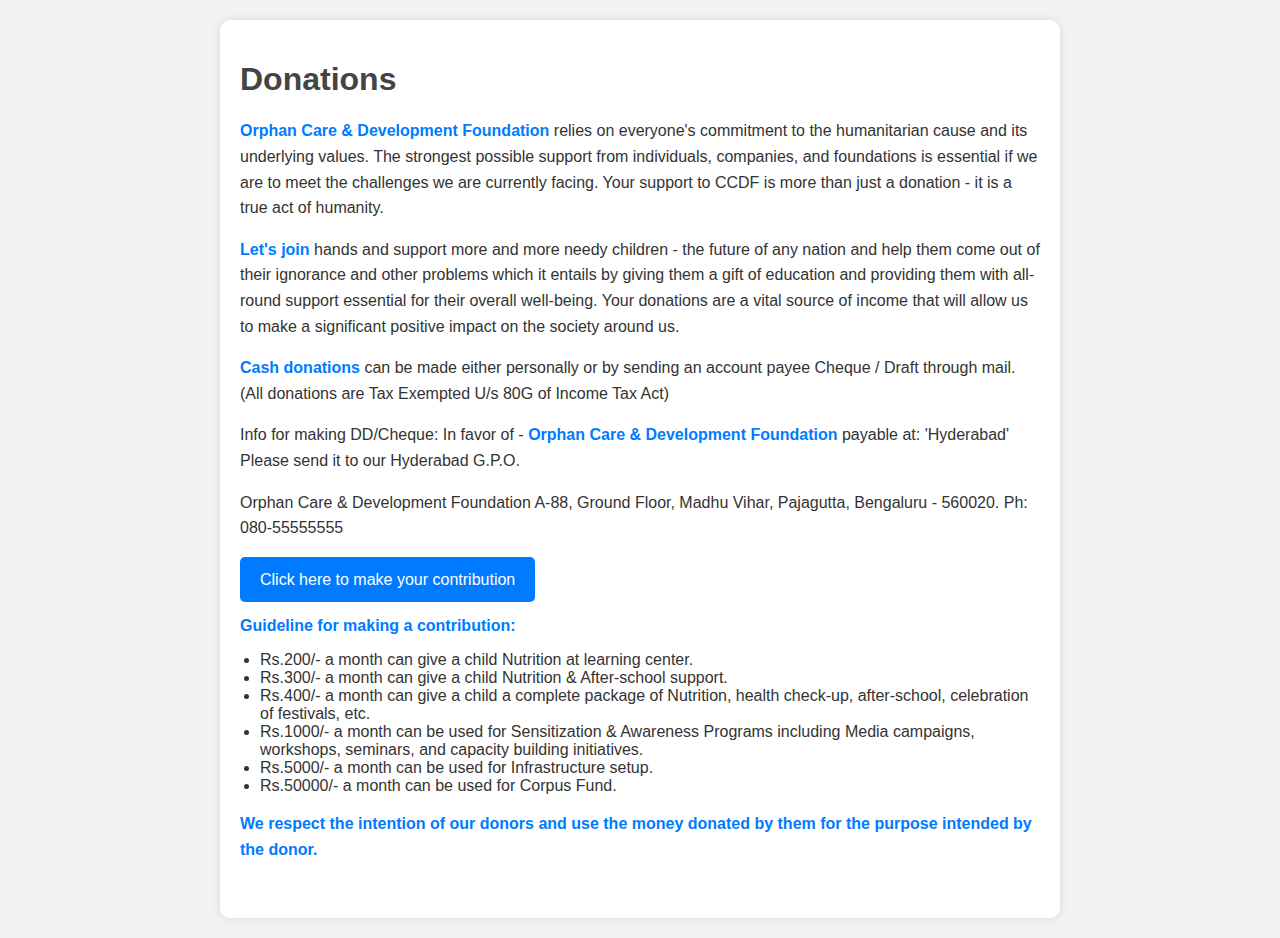
<file: donation.html>
<!DOCTYPE html>
<html lang="en">
<head>
    <meta charset="UTF-8">
    <meta name="viewport" content="width=device-width, initial-scale=1.0">
    <title>Donations</title>
    <link rel="stylesheet" href="dono.css">
</head>
<body>

    <div class="ui container">
        <div class="ui grid">
            <div class="twelve wide column">
                <h1>Donations</h1>
                <p><strong>Orphan Care & Development Foundation</strong> relies on everyone's commitment to the humanitarian cause and its underlying values. The strongest possible support from individuals, companies, and foundations is essential if we are to meet the challenges we are currently facing. Your support to CCDF is more than just a donation - it is a true act of humanity.</p>
                <p><strong>Let's join</strong> hands and support more and more needy children - the future of any nation and help them come out of their ignorance and other problems which it entails by giving them a gift of education and providing them with all-round support essential for their overall well-being. Your donations are a vital source of income that will allow us to make a significant positive impact on the society around us.</p>

                <p><strong>Cash donations</strong> can be made either personally or by sending an account payee Cheque / Draft through mail. (All donations are Tax Exempted U/s 80G of Income Tax Act)</p>
                <p>Info for making DD/Cheque: In favor of - <strong>Orphan Care & Development Foundation</strong> payable at: 'Hyderabad' Please send it to our Hyderabad G.P.O.</p>
                <p>Orphan Care & Development Foundation A-88, Ground Floor, Madhu Vihar, Pajagutta, Bengaluru - 560020. Ph: 080-55555555</p>
                
                <p><a class="fluid ui button" href="donationapplication.html">Click here to make your contribution</a></p>

                <strong>Guideline for making a contribution:</strong>
                <ul>
                    <li>Rs.200/- a month can give a child Nutrition at learning center.</li>
                    <li>Rs.300/- a month can give a child Nutrition & After-school support.</li>
                    <li>Rs.400/- a month can give a child a complete package of Nutrition, health check-up, after-school, celebration of festivals, etc.</li>
                    <li>Rs.1000/- a month can be used for Sensitization & Awareness Programs including Media campaigns, workshops, seminars, and capacity building initiatives.</li>
                    <li>Rs.5000/- a month can be used for Infrastructure setup.</li>
                    <li>Rs.50000/- a month can be used for Corpus Fund.</li>
                </ul>

                <p><strong>We respect the intention of our donors and use the money donated by them for the purpose intended by the donor.</strong></p>

                <span class="p-20"></span>
            </div>
        </div>
    </div>

</body>
</html>
</file>
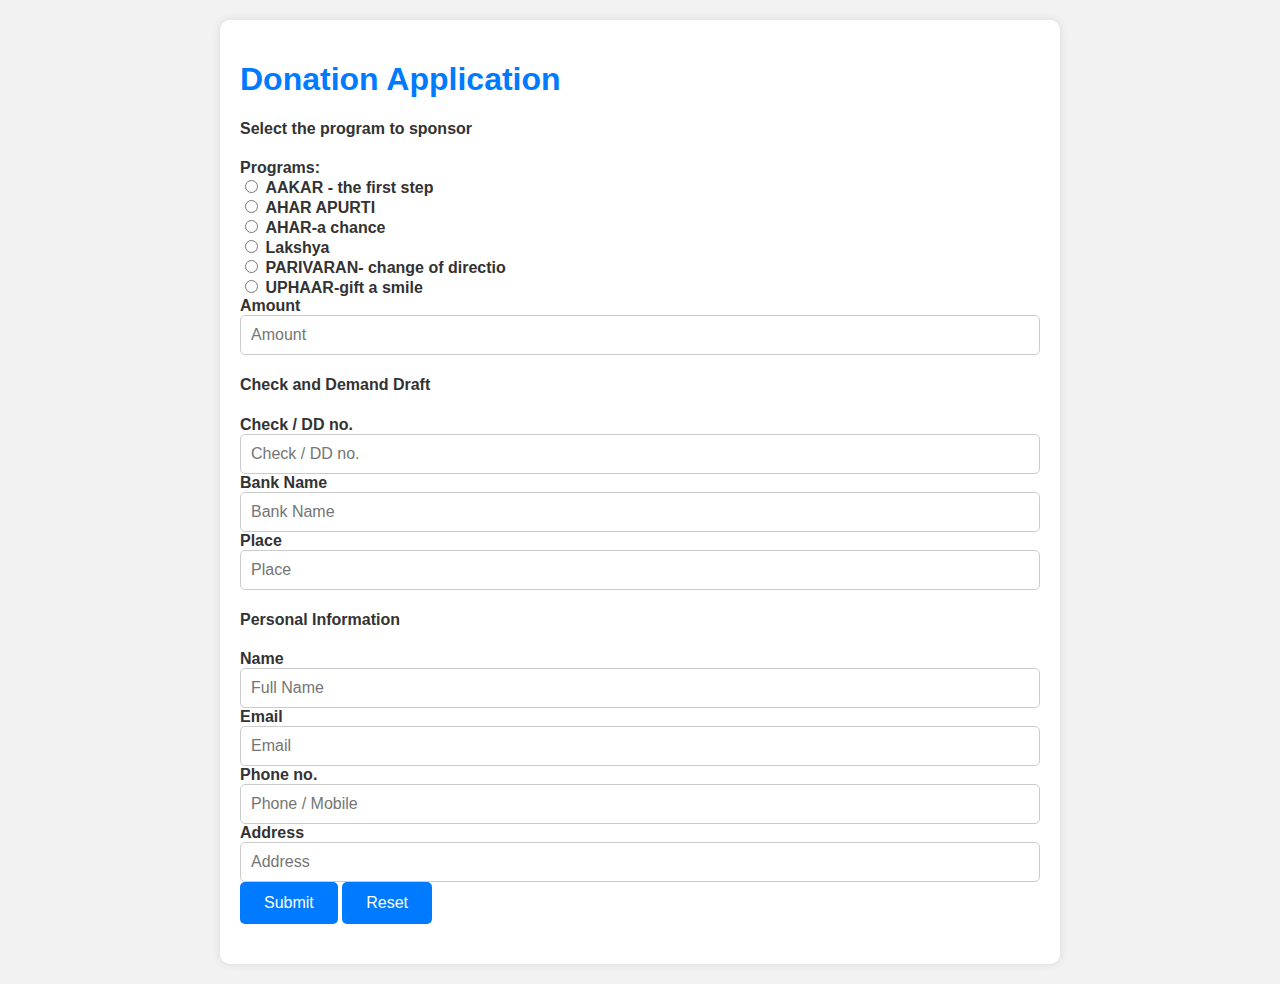
<file: donationapplication.html>
<!DOCTYPE html>
<html lang="en">
<head>
    <meta charset="UTF-8">
    <meta name="viewport" content="width=device-width, initial-scale=1.0">
    <title>Donation Application</title> 
    <style>
        body {
            font-family: Arial, sans-serif;
            margin: 0;
            padding: 0;
            background-color: #f2f2f2;
            color: #333;
        }

        .ui.container {
            max-width: 800px;
            margin: 20px auto;
            padding: 20px;
            background-color: #fff;
            border-radius: 10px;
            box-shadow: 0 0 10px rgba(0, 0, 0, 0.1);
        }

        h1 {
            font-size: 32px;
            margin-bottom: 20px;
            color: #007bff;
        }

        .ui.form .field {
            margin-bottom: 20px;
        }

        label {
            font-weight: bold;
        }

        input[type="text"],
        input[type="number"],
        input[type="email"],
        input[type="tel"] {
            width: 100%;
            padding: 10px;
            border: 1px solid #ccc;
            border-radius: 5px;
            box-sizing: border-box;
            font-size: 16px;
        }

        .ui.primary.button {
            background-color: #007bff;
            color: #fff;
            padding: 12px 24px;
            border: none;
            border-radius: 5px;
            font-size: 16px;
            cursor: pointer;
            transition: background-color 0.3s ease;
        }

        .ui.primary.button:hover {
            background-color:black;
        }

        .ui.button[type="reset"] {
            background-color: #007bff;
            color: #fff;
            padding: 12px 24px;
            border: none;
            border-radius: 5px;
            font-size: 16px;
            cursor: pointer;
            transition: background-color 0.3s ease;
        }

        .ui.button[type="reset"]:hover {
            background-color: black;
        }

        .p-20 {
            display: block;
            height: 20px;
        }

        @media screen and (max-width: 768px) {
            .ui.container {
                padding: 10px;
            }
        }
    </style>
</head>
<body>

    <div class="ui container">
        <div class="ui grid">
            <div class="twelve wide column">
                <h1>Donation Application</h1>

                <form id="donationForm">

                    <h4 class="ui dividing header">Select the program to sponsor</h4>
                    <div class="grouped fields">
                        <label for="program">Programs: </label>
                        <div class="field">
                          <div class="ui radio checkbox">
                            <input type="radio" name="program" tabindex="0" class="hidden" id="aakar" value="Aakar">
                            <label for="aakar">AAKAR - the first step</label>
                          </div>
                        </div>
                        <div class="field">
                          <div class="ui radio checkbox">
                            <input type="radio" name="program" tabindex="0" class="hidden" id="ahar" value="Ahar">
                            <label for="ahar">AHAR APURTI</label>
                          </div>
                        </div>
                        <div class="field">
                            <div class="ui radio checkbox">
                                <input type="radio" name="program" tabindex="0" class="hidden" id="avsar" value="AVSAR">
                                <label for="avsar">AHAR-a chance</label>
                            </div>

                        </div>

                        <div class="field">
                            <div class="ui radio checkbox">
                                <input type="radio" name="program" tabindex="0" class="hidden" id="lakshya" value="Lakshya">
                                <label for="lakshya">Lakshya</label>
                            </div>

                        </div>

                        <div class="field">
                            <div class="ui radio checkbox">
                                <input type="radio" name="program" tabindex="0" class="hidden" id="parivaran" value="PARIVARAN">
                                <label for="parivaran">PARIVARAN- change of directio</label>
                            </div>

                        </div>

                        <div class="field">
                            <div class="ui radio checkbox">
                                <input type="radio" name="program" tabindex="0" class="hidden" id="uphaar" value="UPHAAR">
                                <label for="uphaar">UPHAAR-gift a smile</label>
                            </div>

                        </div>
                        <!-- Add more programs as needed -->
                    </div>

                    <div class="field">
                      <label>Amount</label>
                      <input type="number" name="amount" min="1" placeholder="Amount" required>
                    </div>

                    <h4 class="ui dividing header">Check and Demand Draft</h4>
                    <div class="field">
                      <label>Check / DD no.</label>
                      <input type="text" name="check" placeholder="Check / DD no." required>
                    </div>
                    <div class="field">
                      <label>Bank Name</label>
                      <input type="text" name="bank_name" placeholder="Bank Name" required>
                    </div>
                    <div class="field">
                      <label>Place</label>
                      <input type="text" name="place" placeholder="Place" required>
                    </div>

                    <h4 class="ui dividing header">Personal Information</h4>
                    <div class="field">
                        <label>Name</label>
                        <input type="text" name="name" placeholder="Full Name" required>
                    </div>
                    <div class="field">
                        <label>Email</label>
                        <input type="email" name="email" placeholder="Email" required>
                    </div>
                    <div class="field">
                        <label>Phone no.</label>
                        <input type="tel" name="phone" placeholder="Phone / Mobile" required>
                    </div>
                    <div class="field">
                        <label>Address</label>
                        <input type="text" name="address" placeholder="Address" required>
                    </div>
                    <button name="submit_donation" class="ui primary button" type="submit">Submit</button>
                    <button name="reset_donation" class="ui button" type="reset">Reset</button>


                </form>

                <span class="p-20"></span>
            </div>
        </div>
    </div>
    <script src="https://code.jquery.com/jquery-3.6.0.min.js"></script>

    <script>
         var childId = new URLSearchParams(window.location.search).get('childId');
        document.getElementById('donationForm').addEventListener('submit', async (e) => {
            e.preventDefault();
    
            const formData = new FormData(e.target);
            const data = {};
            formData.forEach((value, key) => {
                data[key] = value;
            });
    
            try {
                const response = await fetch('http://localhost:8100/submit_donation', {
                    method: 'POST',
                    headers: {
                        'Content-Type': 'application/json',
                        'Access-Control-Allow-Origin': '*'
                    },
                    body: JSON.stringify(data),
                });
                const responseData = await response.json();
                alert(responseData.message);
            } catch (error) {
                console.error('Error submitting donation:', error);
                alert('An error occurred while processing your request');
            }
        });
    </script>
    
    

</body>
</html>
</file>
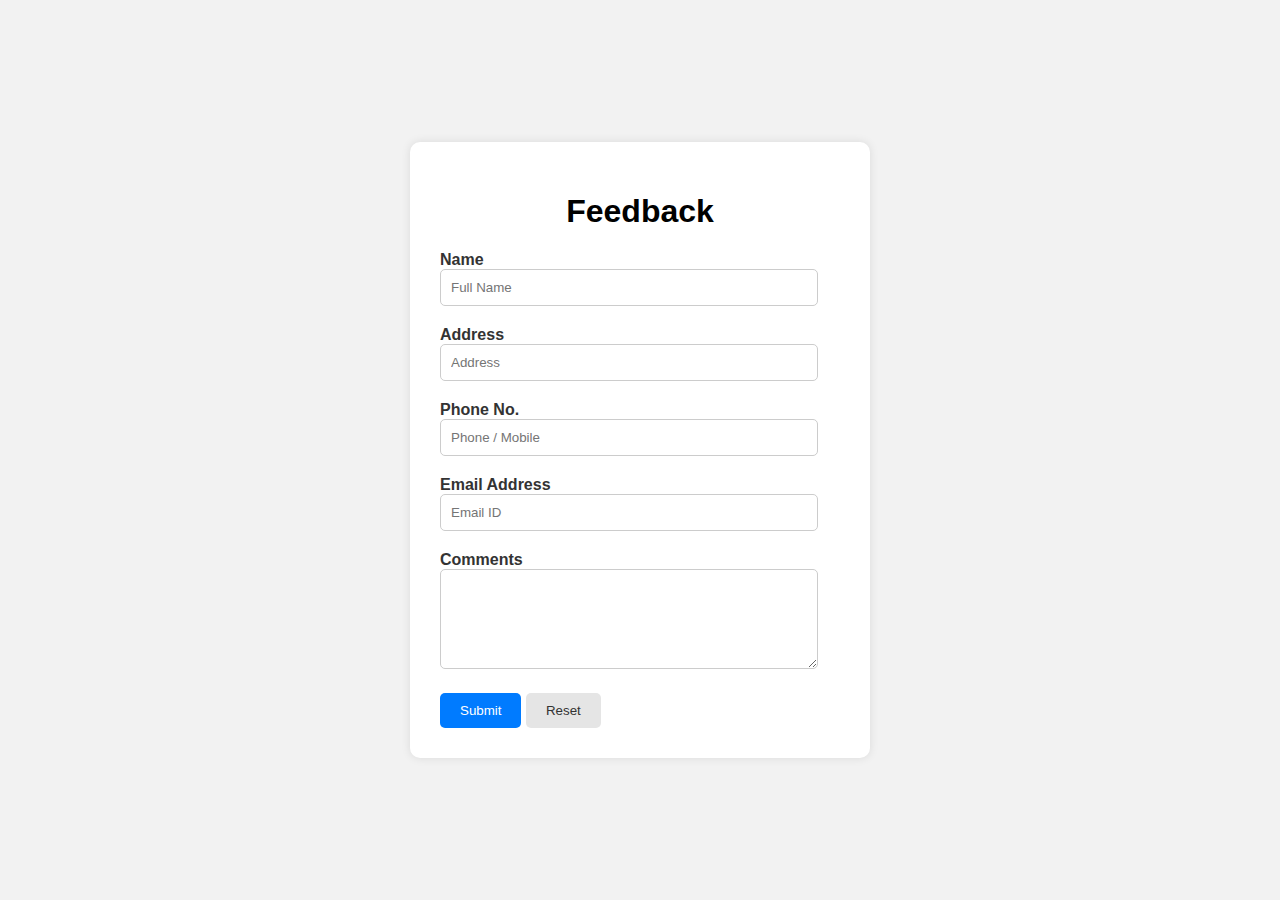
<file: Feedback.html>
<!DOCTYPE html>
<html lang="en">
<head>
    <meta charset="UTF-8">
    <meta name="viewport" content="width=device-width, initial-scale=1.0">
    <title>Feedback Form</title>
    <link rel="stylesheet">
    <style>
        /* Add your CSS styling here */
        body {
            font-family: Arial, sans-serif;
            background-color: #f2f2f2;
            margin: 0;
            padding: 0;
            display: flex;
            justify-content: center;
            align-items: center;
            min-height: 100vh;
        }
        
        .ui.container {
            background-color: #fff;
            border-radius: 10px;
            box-shadow: 0 0 10px rgba(0, 0, 0, 0.1);
            padding: 30px;
            max-width: 400px;
            width: 100%;
        }
        
        .ui.form .field {
            margin-bottom: 20px;
        }
        
        .ui.form label {
            font-weight: bold;
            color: #333;
        }
        
        .ui.form input[type="text"],
        .ui.form input[type="email"],
        .ui.form input[type="tel"],
        .ui.form textarea {
            width: calc(100% - 22px); /* Adjust for border width */
            padding: 10px;
            border: 1px solid #ccc;
            border-radius: 5px;
            box-sizing: border-box;
            transition: border-color 0.3s ease;
            color: #333;
        }
        
        .ui.form input[type="text"]:focus,
        .ui.form input[type="email"]:focus,
        .ui.form input[type="tel"]:focus,
        .ui.form textarea:focus {
            border-color: #007bff; /* Highlight border color on focus */
        }
        
        .ui.form textarea {
            height: 100px;
        }
        
        .ui.form button {
            padding: 10px 20px;
            border-radius: 5px;
            cursor: pointer;
            transition: background-color 0.3s ease;
            border: none;
            outline: none;
        }
        
        .ui.primary.button {
            background-color: #007bff;
            color: #fff;
        }
        
        .ui.primary.button:hover {
            background-color: #0056b3; /* Darker shade on hover */
        }
        
        .ui.button {
            background-color: #e5e5e5;
            color: #333;
        }
        
        .ui.button:hover {
            background-color: #d1d1d1;
        }
    </style>
</head>
<body>

    <div class="ui container">
        <h1 style="text-align: center;">Feedback</h1>
        
        <form id="feedbackForm" class="ui form">
            <div class="field">
                <label>Name</label>
                <input type="text" id="full_name" placeholder="Full Name" required>
            </div>
            <div class="field">
                <label>Address</label>
                <input type="text" id="full_address" placeholder="Address" required>
            </div>
            <div class="field">
                <label>Phone No.</label>
                <input type="tel" id="phone" placeholder="Phone / Mobile" required>
            </div>
            <div class="field">
                <label>Email Address</label>
                <input type="email" id="email" placeholder="Email ID" required>
            </div>
            <div class="field">
                <label>Comments</label>
                <textarea id="comment" rows="2" required></textarea>
            </div>
            <button id="submitBtn" class="ui primary button" type="submit">Submit</button>
            <button class="ui button" type="reset">Reset</button>
        </form>
    </div>
    <script>
        document.getElementById("feedbackForm").addEventListener("submit", function(event) {
            event.preventDefault(); // Prevent the form from submitting normally
            
            // Collect form data
            const formData = new FormData(event.target);
            const feedbackData = Object.fromEntries(formData.entries());

            // Send feedback data to the server
            fetch('http://localhost:8100/submit_feedback', {
                method: "POST",
                headers: {
                    "Content-Type": "application/json"
                },
                body: JSON.stringify(feedbackData)
            })
            .then(response => response.json())
            .then(data => {
                console.log(data.message);
                alert(data.message); // Show success message
                // Clear form fields if needed
                event.target.reset();
            })
            .catch(error => {
                console.error("Error submitting feedback:", error);
                alert("An error occurred while submitting feedback. Please try again later.");
            });
        });
    </script>
</body>
</html>
</file>
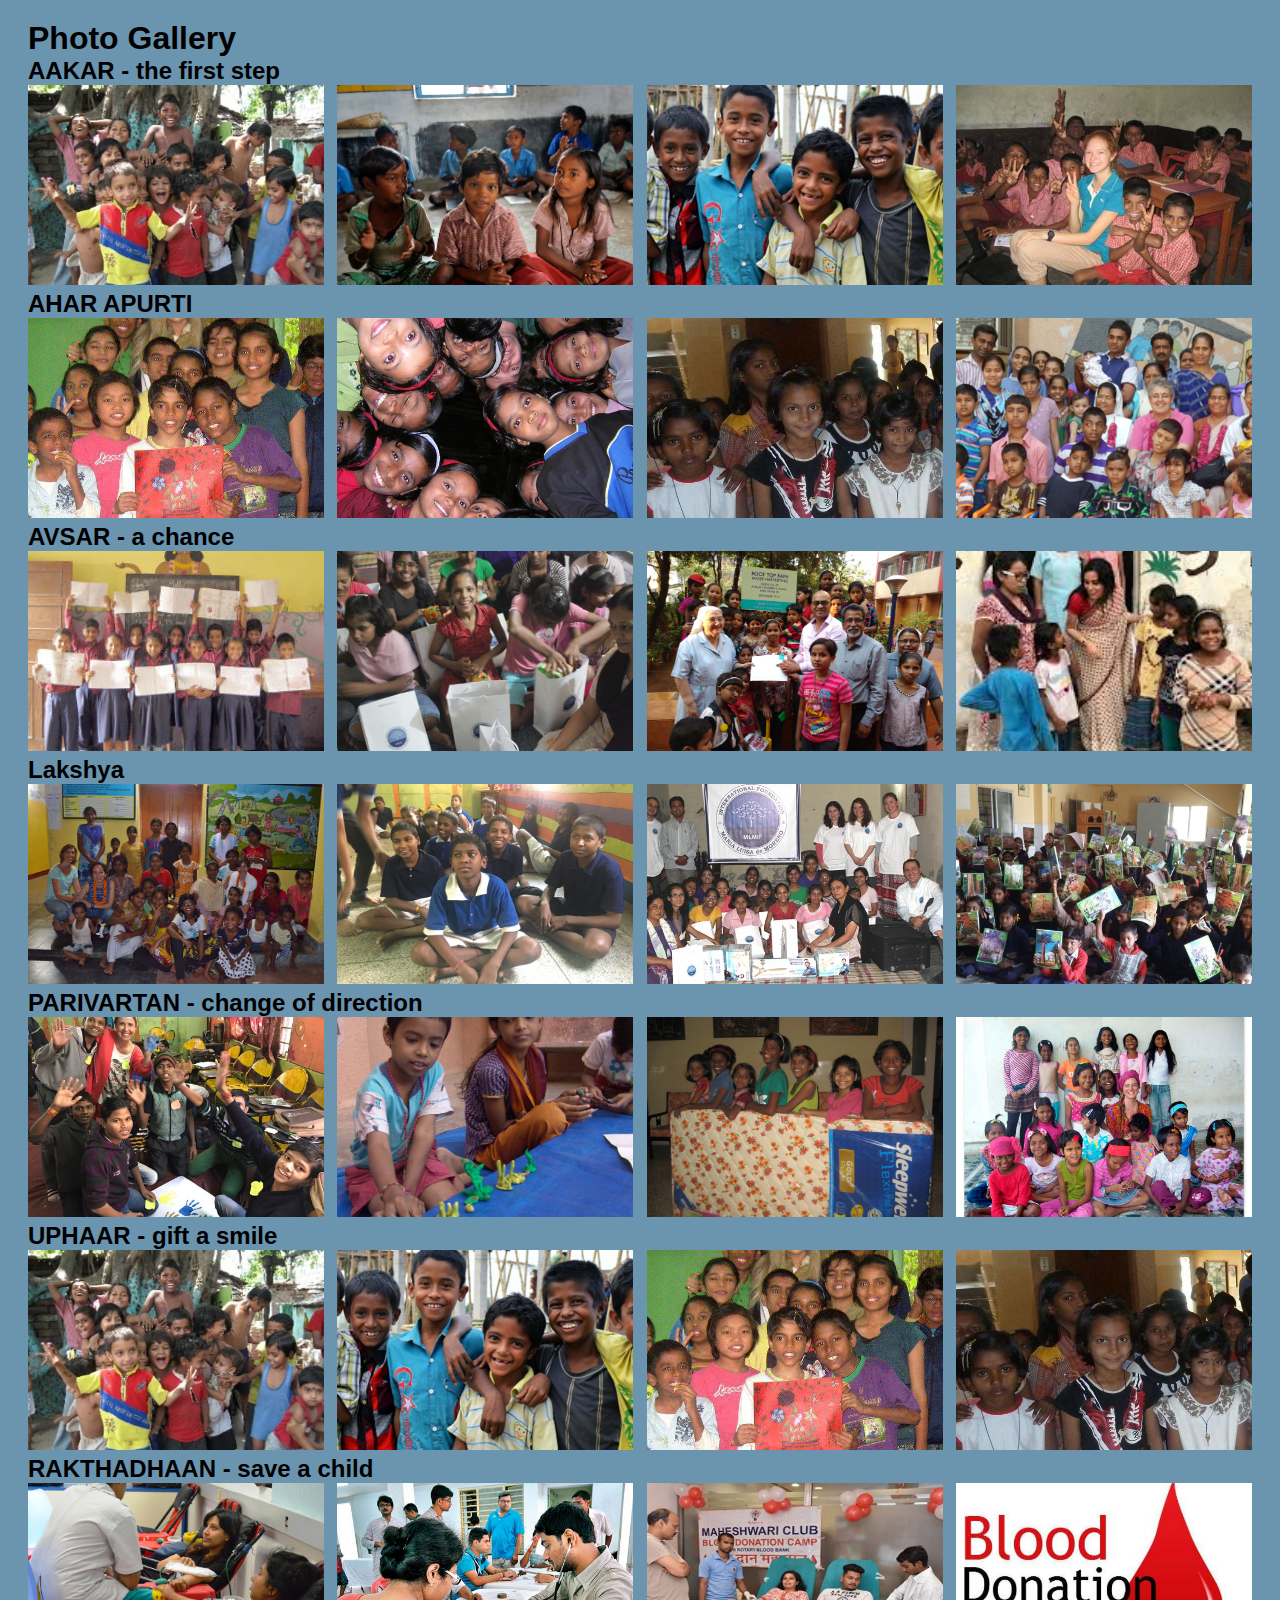
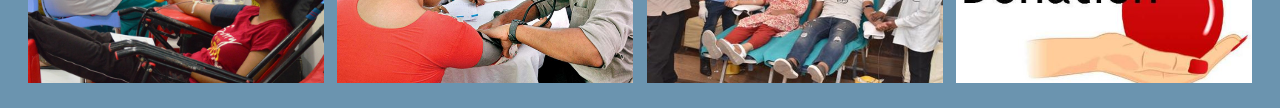
<file: Gallery.html>
<!DOCTYPE html>
<html lang="en">
<head>
    <meta charset="UTF-8">
    <meta name="viewport" content="width=device-width, initial-scale=1.0">
    <title>Photo Gallery</title>
    <link rel="stylesheet" href="styles.css"> 
    <style>
        body{
            background-color: #6b94af;
        }
        /* CSS for styling photo gallery */
        .ui.medium.images {
            display: flex;
            flex-wrap: wrap;
            justify-content: space-between;
            gap: 10px;
             /* Align images with space between */
        }
        
        .ui.medium.images .ui.medium.rounded.image {
    width: calc(25% - 10px); /* Set width of each image */
    margin-bottom: 5px; /* Add space between rows */
    transition: transform 0.3s ease;
    height: 200px; /* Set a fixed height for the images */
    object-fit: cover; /* Maintain aspect ratio */
}

        
        .ui.medium.images .ui.medium.rounded.image:hover {
            transform: scale(1.1); /* Increase size on hover */
        }
        .ui.ui.container{
        background-color: #6b94af;
    padding: 20px; /* Add padding to the container */
    margin: 0 calc((95% - 1200px) / 2); /* Calculate the left and right margin to center the container */
    max-width: 1500px; /* Set the maximum width of the container */
}


    </style>
</head>
<body>
        <div class="ui container">

            <!-- BODY Content -->
            <div class="ui grid">
                <div class="twelve wide column">
                    <h1>Photo Gallery</h1>
    
                    <h2 class="ui block header">AAKAR - the first step</h2>
                    <div class="ui medium images">
                        <img class="ui medium rounded image" src="images/orphan-gallery-1.jpg">
                        <img class="ui medium rounded image" src="images/orphan-gallery-2.png">
                        <img class="ui medium rounded image" src="images/orphan-gallery-3.jpg">
                        <img class="ui medium rounded image" src="images/orphan-gallery-4.jpg">
                    </div>

    
                    <h2 class="ui block header">AHAR APURTI</h2>
                    <div class="ui medium images">
                        <img class="ui medium rounded image" src="images/orphan-gallery-5.jpg">
                        <img class="ui medium rounded image" src="images/orphan-gallery-6.jpg">
                        <img class="ui medium rounded image" src="images/orphan-gallery-7.jpg">
                        <img class="ui medium rounded image" src="images/orphan-gallery-8.jpg">
                    </div>
    
                    <h2 class="ui block header">AVSAR - a chance</h2>
                    <div class="ui medium images">
                        <img class="ui medium rounded image" src="images/orphan-gallery-9.jpg">
                        <img class="ui medium rounded image" src="images/orphan-gallery-10.jpg">
                        <img class="ui medium rounded image" src="images/orphan-gallery-11.jpg">
                        <img class="ui medium rounded image" src="images/orphan-gallery-12.jpg">
                    </div>
    
                    <h2 class="ui block header">Lakshya</h2>
                    <div class="ui medium images">
                        <img class="ui medium rounded image" src="images/orphan-gallery-13.jpg">
                        <img class="ui medium rounded image" src="images/orphan-gallery-14.jpg">
                        <img class="ui medium rounded image" src="images/orphan-gallery-15.jpg">
                        <img class="ui medium rounded image" src="images/orphan-gallery-16.jpg">
                    </div>
    
                    <h2 class="ui block header">PARIVARTAN - change of direction</h2>
                    <div class="ui medium images">
                        <img class="ui medium rounded image" src="images/orphan-gallery-17.jpg">
                        <img class="ui medium rounded image" src="images/orphan-gallery-18.jpg">
                        <img class="ui medium rounded image" src="images/orphan-gallery-19.jpg">
                        <img class="ui medium rounded image" src="images/orphan-gallery-20.jpg">
                    </div>
                    
                    <h2 class="ui block header">UPHAAR - gift a smile</h2>
                    <div class="ui medium images">
                        <img class="ui medium rounded image" src="images/orphan-gallery-1.jpg">
                        <img class="ui medium rounded image" src="images/orphan-gallery-3.jpg">
                        <img class="ui medium rounded image" src="images/orphan-gallery-5.jpg">
                        <img class="ui medium rounded image" src="images/orphan-gallery-7.jpg">
                    </div>
                    
                    <h2 class="ui block header">RAKTHADHAAN - save a child</h2>
                    <div class="ui medium images">
                        <img class="ui medium rounded image" src="images/blooddonationcamp1.jpg">
                        <img class="ui medium rounded image" src="images/blooddonationcamp2.jpg">
                        <img class="ui medium rounded image" src="images/blooddonationcamp3.jpg">
                        <img class="ui medium rounded image" src="images/blooddonationcamp4.jpg">
                    </div>
    
                    <span class="p-20"></span>
                </div>
            </div>
    
        </div>
    


    
</body>
</html>
</file>
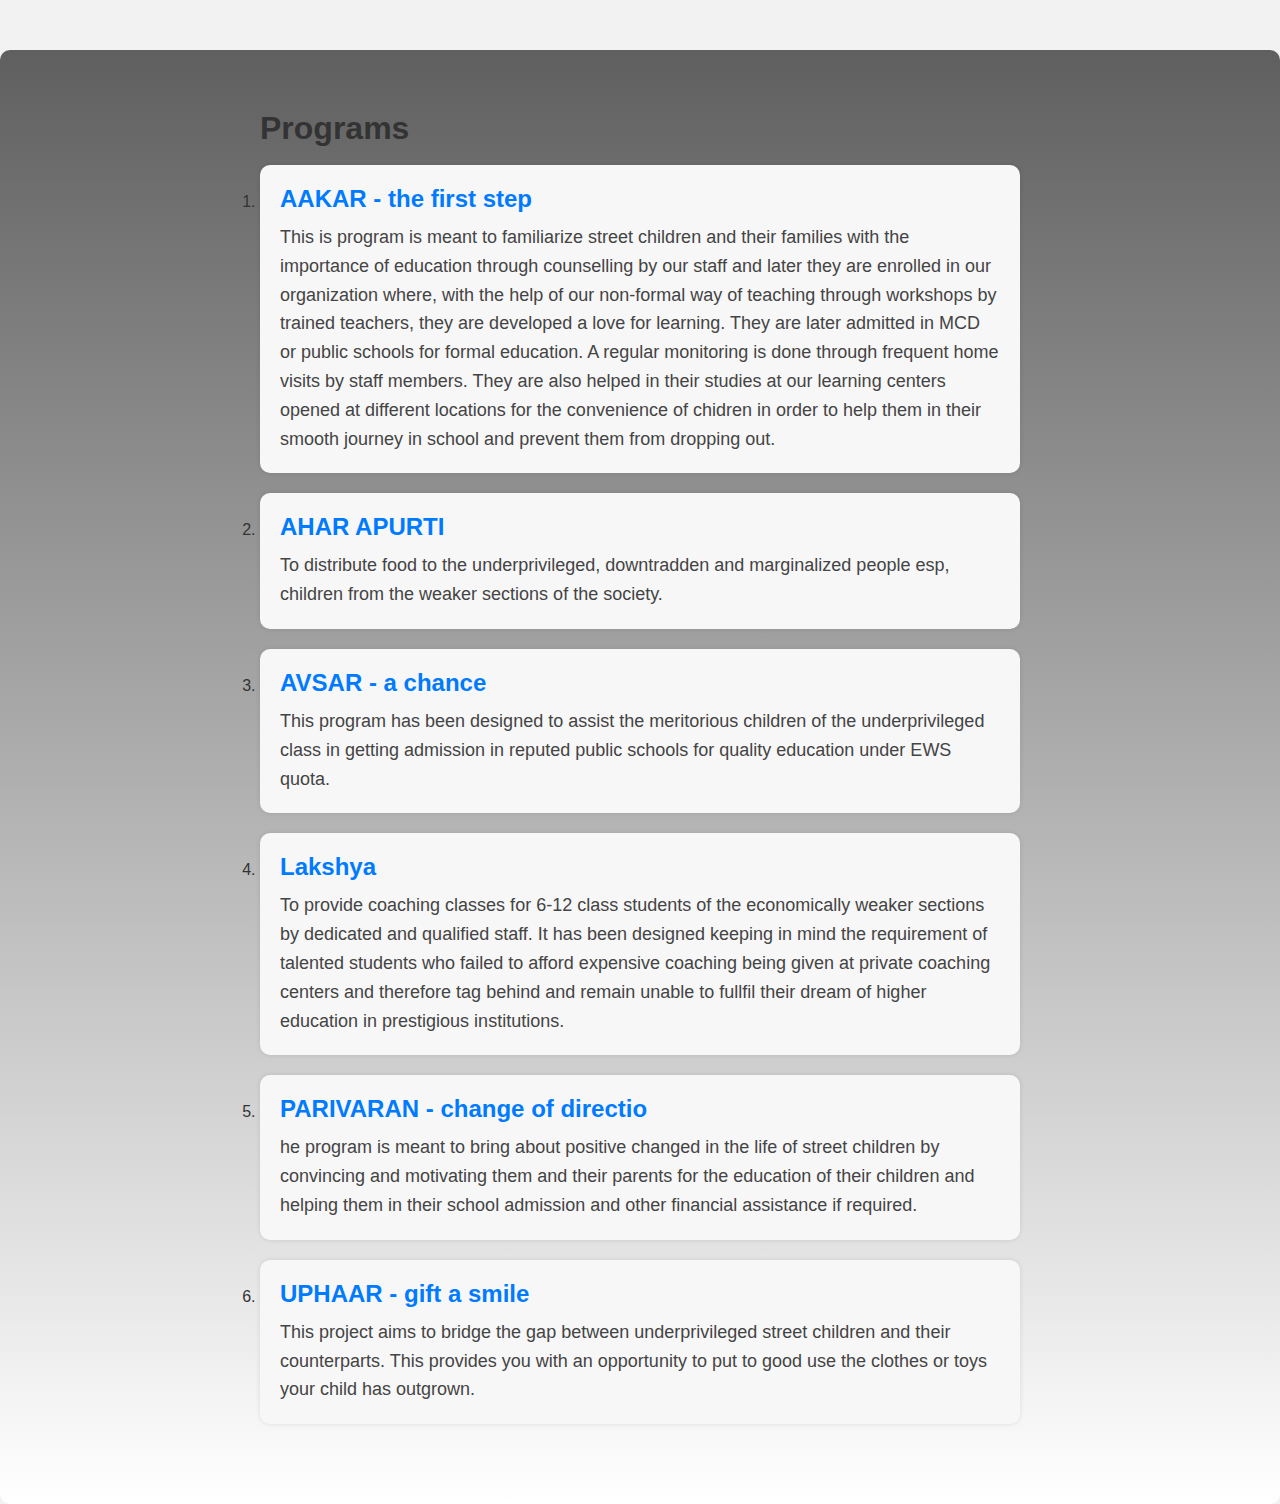
<file: programs.html>
<!DOCTYPE html>
<html lang="en">
<head>
    <meta charset="UTF-8">
    <meta name="viewport" content="width=device-width, initial-scale=1.0">
    <title>Programs</title>
    <link rel="stylesheet" href="styles.css"> <!-- Link to your stylesheet -->
    <style>
        body {
            font-family: Arial, sans-serif;
            margin: 0;
            padding: 0;
            background-color: #f2f2f2;
            color: #333; /* Default text color */
        }

        .container {
            max-width: 800px;
            margin: 0 auto;
            padding: 20px;
            box-sizing: border-box;
        }

        .programs {
            border-radius: 10px;
            padding: 40px;
            margin-top: 50px;
            background: linear-gradient(to bottom, #5f5f5f, #ffffff); /* Dark to light gradient */
        }

        .program {
            padding: 20px;
            border-radius: 10px;
            background-color: #f7f7f7;
            margin-bottom: 20px;
            box-shadow: 0 0 5px rgba(0, 0, 0, 0.1);
            transition: background-color 0.3s ease;
        }

        .program:hover {
            background-color: #f0f0f0; /* Lighter shade on hover */
        }

        .program h3 {
            font-size: 24px;
            margin-bottom: 10px;
            color: #007bff; /* Heading color */
        }

        .program p {
            font-size: 18px;
            line-height: 1.6;
            color: #444; /* Text color */
        }
    </style>
</head>
<body>

<section class="programs">
    <div class="container">
        <h1>Programs</h1>
        <br>
        
        <ol>
            <li class="program">
                <h3>AAKAR - the first step</h3>
                <p>This is program is meant to familiarize street children and their families with the importance of education through counselling by our staff and later they are enrolled in our organization where, with the help of our non-formal way of teaching through workshops by trained teachers, they are developed a love for learning. They are later admitted in MCD or public schools for formal education. A regular monitoring is done through frequent home visits by staff members. They are also helped in their studies at our learning centers opened at different locations for the convenience of chidren in order to help them in their smooth journey in school and prevent them from dropping out.</p>
            </li>
            <li class="program">
                <h3>AHAR APURTI</h3>
                <p>To distribute food to the underprivileged, downtradden and marginalized people esp, children from the weaker sections of the society.</p>
            </li>
            <li class="program">
                <h3>AVSAR - a chance</h3>
                <p>This program has been designed to assist the meritorious children of the underprivileged class in getting admission in reputed public schools for quality education under EWS quota.</p>
            </li>
            <li class="program">
                <h3>
                    Lakshya

                </h3>
                <p>
                    To provide coaching classes for 6-12 class students of the economically weaker sections by dedicated and qualified staff. It has been designed keeping in mind the requirement of talented students who failed to afford expensive coaching being given at private coaching centers and therefore tag behind and remain unable to fullfil their dream of higher education in prestigious institutions.

                </p>
            </li>
            <li class="program">
                <h3>PARIVARAN - change of directio</h3>
                <p>he program is meant to bring about positive changed in the life of street children by convincing and motivating them and their parents for the education of their children and helping them in their school admission and other financial assistance if required.</p>
            </li>
            <li class="program">
                <h3>
                    UPHAAR - gift a smile</h3>
                <p>This project aims to bridge the gap between underprivileged street children and their counterparts. This provides you with an opportunity to put to good use the clothes or toys your child has outgrown.</p>
            </li>
        </ol>
    </div>
</section>

</body>
</html>
</file>
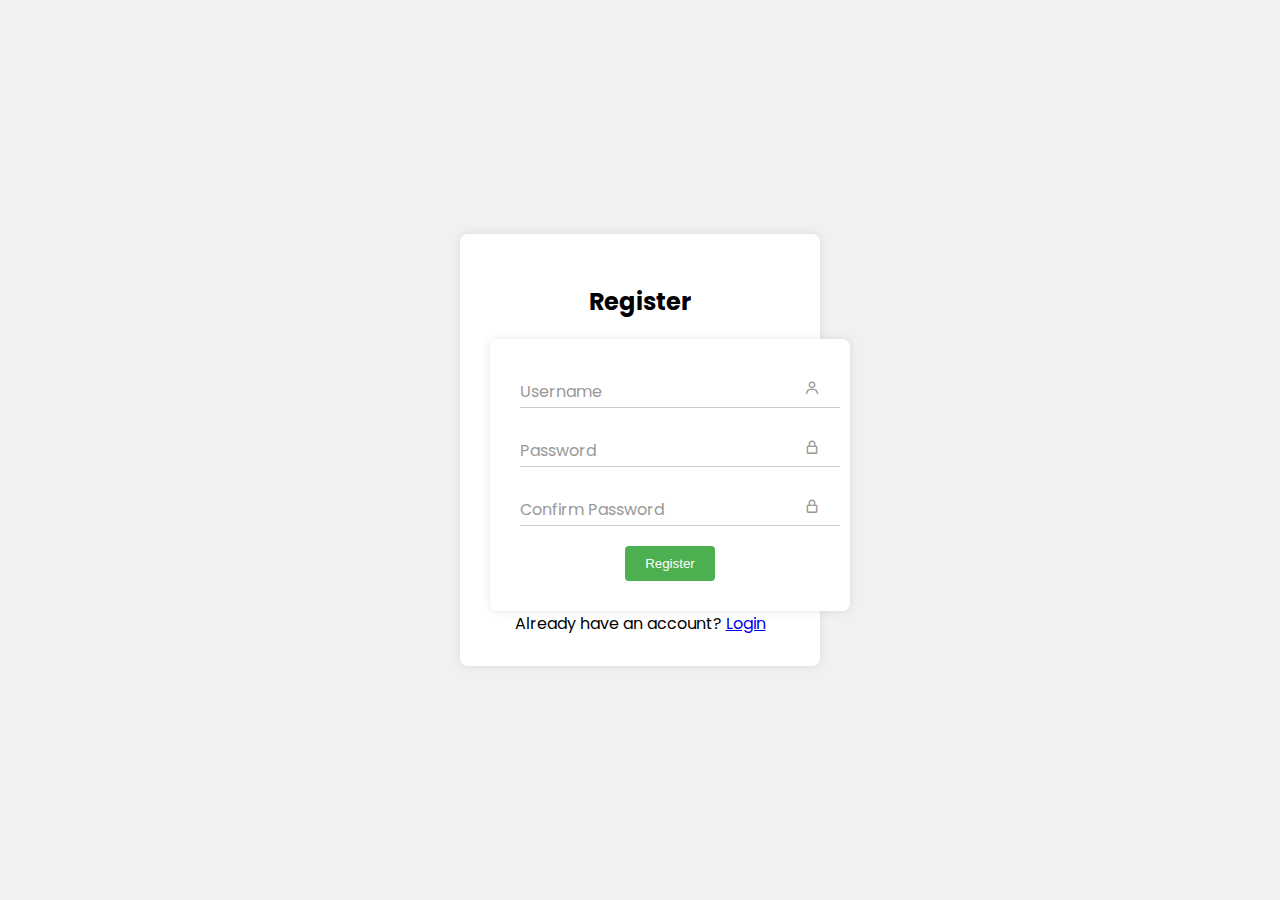
<file: register.html>
<!DOCTYPE html>
<html lang="en">
<head>
  <meta charset="UTF-8">
  <title>Register</title>
  <link rel='stylesheet' href='https://unpkg.com/boxicons@2.1.4/css/boxicons.min.css'>
  <link rel='stylesheet' href='https://fonts.googleapis.com/css2?family=Poppins&amp;display=swap'>
  <!-- Include any necessary CSS stylesheets -->
<style>
  body {
    font-family: 'Poppins', sans-serif;
    margin: 0;
    padding: 0;
    display: flex;
    justify-content: center;
    align-items: center;
    height: 100vh;
    background-image: url("https://png.pngtree.com/thumb_back/fh260/background/20230527/pngtree-group-of-children-smiling-while-posing-outside-of-a-house-image_2691273.jpg");
    background-size: cover;
    background-position: center;
    background-color: #f1f1f1;
  }

  .wrapper {
    display: flex;
    justify-content: center;
    align-items: center;
  }

  .form-container {
    background-color: #fff;
    border-radius: 8px;
    box-shadow: 0px 0px 10px rgba(0, 0, 0, 0.1);
    padding: 30px;
    width: 300px;
    text-align: center;
  }

  .form-container h2 {
    margin-bottom: 20px;
    font-size: 24px;
  }

  .input_box {
    position: relative;
    margin-bottom: 20px;
  }

  .input_box input {
    width: 100%;
    padding: 10px;
    border: none;
    border-bottom: 1px solid #ccc;
    outline: none;
    font-size: 16px;
  }

  .input_box label {
    position: absolute;
    top: 10px;
    left: 0;
    color: #999;
    pointer-events: none;
    transition: 0.3s ease-out;
  }

  .input_box input:focus + label,
  .input_box input:valid + label {
    top: -10px;
    font-size: 12px;
    color: #333;
  }

  .input_box .bx {
    position: absolute;
    top: 50%;
    transform: translateY(-50%);
    right: 0;
    color: #999;
  }

  .form-container .input-submit {
    background-color: #4CAF50;
    color: white;
    border: none;
    border-radius: 4px;
    padding: 10px 20px;
    cursor: pointer;
    transition: background-color 0.3s ease-out;
  }

  .form-container .input-submit:hover {
    background-color: #45a049;
  }

  .form-container .register-link a {
    color: #333;
    text-decoration: none;
    transition: color 0.3s ease-out;
  }

  .form-container .register-link a:hover {
    color: #4CAF50;
  }
</style>
</head>

<body>
  

<div class="wrapper">
  <div class="form-container register_box">
    <h2>Register</h2>
    <form id="registerForm" class="form-container register_box" method="POST">
      <div class="input_box">
        <input type="text" id="new_user" class="input-field" required>
        <label for="new_user">Username</label>
        <i class="bx bx-user"></i>
      </div>
      <div class="input_box">
        <input type="password" id="new_pass" class="input-field" required>
        <label for="new_pass">Password</label>
        <i class="bx bx-lock-alt"></i>
      </div>
      <div class="input_box">
        <input type="password" id="confirm_pass" class="input-field" required>
        <label for="confirm_pass">Confirm Password</label>
        <i class="bx bx-lock-alt"></i>
      </div>
      <input type="submit" class="input-submit" value="Register">
    </form>
    <div class="login-link">
      Already have an account? <a href="login.html">Login</a>
    </div>
  </div>
</div>

<script>
  document.getElementById("registerForm").addEventListener("submit", function(event) {
    event.preventDefault(); // Prevent default form submission

    // Fetch form input values
    var newUser = document.getElementById("new_user").value;
    var newPassword = document.getElementById("new_pass").value;
    var confirmPassword = document.getElementById("confirm_pass").value;

    // Check if passwords match
    if (newPassword !== confirmPassword) {
      alert("Passwords do not match");
      return;
    }

    // Prepare data to send to the backend
    var formData = {
      username: newUser,
      password: newPassword
    };

    // Send POST request to backend to check if the username already exists
    fetch("http://localhost:8100/register", {
      method: "POST",
      headers: {
        "Content-Type": "application/json"
      },
      body: JSON.stringify({ username: newUser })
    })
    .then(response => response.json())
    .then(data => {
      if (data.exists) {
        alert("Username already exists. Please choose a different username.");
      } else {
        // If username is unique, proceed with registration
        fetch("http://localhost:8100/register", {
          method: "POST",
          headers: {
            "Content-Type": "application/json"
          },
          body: JSON.stringify(formData)
        })
        .then(response => response.json())
        .then(data => {
          if (data.Status === "successful") {
            window.location.href = "login.html"; // Redirect to login page if registration is successful
          } else {
            alert(data.error); // Display error message if registration fails
          }
        })
        .catch(error => {
          console.error("Error:", error);
          alert("Registration failed. Please try again later."); // Display generic error message
        });
      }
    })
    .catch(error => {
      console.error("Error:", error);
      alert("An error occurred while processing your request. Please try again later."); // Display generic error message
    });
  });
</script>
</body>
</html>
</file>
<file: dono.css>
body {
    font-family: Arial, sans-serif;
    margin: 0;
    padding: 0;
    background-color: #f2f2f2;
    color: #333; /* Default text color */
}

.ui.container {
    max-width: 800px;
    margin: 20px auto; /* Center the container */
    padding: 20px;
    background-color: #fff;
    border-radius: 10px;
    box-shadow: 0 0 10px rgba(0, 0, 0, 0.1);
}

h1 {
    font-size: 32px;
    margin-bottom: 20px;
    color: #444; /* Darker heading color */
}

p {
    margin-bottom: 15px;
    line-height: 1.6; /* Improved readability */
}

ul {
    margin-bottom: 15px;
    padding-left: 20px;
}

a.fluid.ui.button {
    display: inline-block;
    background-color: #007bff; /* Primary button color */
    color: #fff; /* Button text color */
    padding: 10px 20px;
    border: none;
    border-radius: 5px;
    text-decoration: none;
    transition: background-color 0.3s ease;
}

a.fluid.ui.button:hover {
    background-color: #0056b3; /* Darker shade on hover */
}

strong {
    color: #007bff; /* Strong emphasis color */
}

.p-20 {
    display: block;
    height: 20px; /* Empty space */
}

@media screen and (max-width: 768px) {
    .ui.container {
        padding: 10px;
    }
}
</file>
<file: styles.css>
/* Reset CSS */
* {
    margin: 0;
    padding: 0;
    box-sizing: border-box;
}

/* Global Styles */
body {
    font-family: Arial, sans-serif;
}

.container {
    max-width: 1200px;
    margin: 0;
    padding: 0  10px; /* Adjust horizontal padding for better visibility */
}

.logo-icon {
    width: 50px; /* Adjust the width to your desired size */
    height: 50px; /* Maintain aspect ratio */
    float: left; /* Float the logo to the left */
    margin-right: 20px; /* Add some margin to the right for spacing */
    border-radius: 50%;
}

/* Header Styles */
header {
    background-color:#364156;
    color: #cacdcf;
    padding: 20px 0; /* Adjust vertical padding */
}

header h1 {
    font-size: 24px;
    margin-bottom: 10px;
}

nav ul {
    list-style-type: none;
}

nav ul li {
    display: inline;
    margin-right: 20px;
    text-align: left;
}

nav ul li a {
    color: #fff;
    text-decoration: none;
}

nav ul li a:hover {
    color: #a2b7c4;
    text-decoration: none;
}

/* Hero Section Styles */
.hero {
    background-image: url('./images/front-page-photo.webp');
    background-size:contain; /* Ensure the full image is visible */
    background-repeat: no-repeat;
    background-position: center; 
    background-color: #364156;
    color: #cacdcf; /* Set text color to white for better contrast */
    text-align: center;
    padding: 100px 20px; /* Adjust padding for better visibility */
}
.container-heading{
    color: red;
}
.container-heading:hover{
    color: pink;
    cursor: pointer;
}
.container-para{
    transition: transform 0.3s ease;
    color: skyblue;
}
.hero h2 {
    font-size: 36px;
    margin-bottom: 20px;
}

.hero p {
    font-size: 18px;
    margin-bottom: 40px;
}




/* About Section Styles */
.about {
    padding: 50px 20px; /* Adjust padding */
    background-color: #364156;
}

.about h2 {
    font-size: 30px;
    margin-bottom: 20px;
    color: #6b94af;
}

.about p {
    font-size: 18px;
    margin: bottom 40px;
    font-size:40px;
    text-align: justify;
}

.about .image-wrapper {
    text-align: center; 
    margin-top: auto;
    display: flex;
    justify-content: center;
}

.about .about-image {
    max-width: 100%;
    width: 450px; /* Set maximum width to prevent overflow */
    height: auto; /* Maintain aspect ratio */
    margin: 20px; /* Add margin around the images */
    border-radius: 10px; /* Add border radius for rounded corners */
    box-shadow: 0 4px 8px rgba(0, 0, 0, 0.1); /* Add shadow for depth */
    transition: transform 0.3s ease; /* Add transition for hover effect */
}

.about .about-image:hover {
    transform: scale(1.05); /* Scale up the image on hover for a subtle zoom effect */
}



/* Features Section Styles */
/* Styles for section background */
    .features {
        background-color: #364156; /* Background color */
        padding: 50px 0; /* Adjust padding as needed */
    }
    .features .container h2 {
       color: #6b94af;
    }

    /* Styles for feature cards */
    .feature {
        background-color: #a2b7c4; /* Card background color */
        padding: 20px; /* Adjust padding as needed */
        border-radius: 10px; /* Rounded corners for cards */
        box-shadow: 0 4px 8px rgba(0, 0, 0, 0.1); /* Add shadow */
        transition: box-shadow 0.3s ease; /* Smooth transition for hover effect */
    }

    /* Hover effect */
    .feature:hover {
        box-shadow: 0 20px 20px rgba(110, 47, 47, 0.2); /* Increase shadow on hover */
    }



/* Contact Section Styles */



.contact {
    padding: 50px 20px; /* Adjust padding */
    background-color: #364156; /* Set background color */
    text-align: left; /* Center-align the content */
    color: white; /* Set text color */
}

.contact h2 {
    color: gold; /* Set the font color to gold */
    font-size: 24px; /* Set the font size */
    margin-bottom: 20px; /* Add some bottom margin for spacing */
}

.contact p {
    font-size: 18px; /* Set the font size of paragraphs */
    margin-bottom: 10px; /* Add bottom margin */
}

.social-icons {
    margin-top: 20px;
}

.social-icon {
    font-size: 24px;
    margin-right: 10px;
    color: #6b94af;
}

.social-icon:hover {
    color: #fff; /* Change color on hover */
}
</file>
